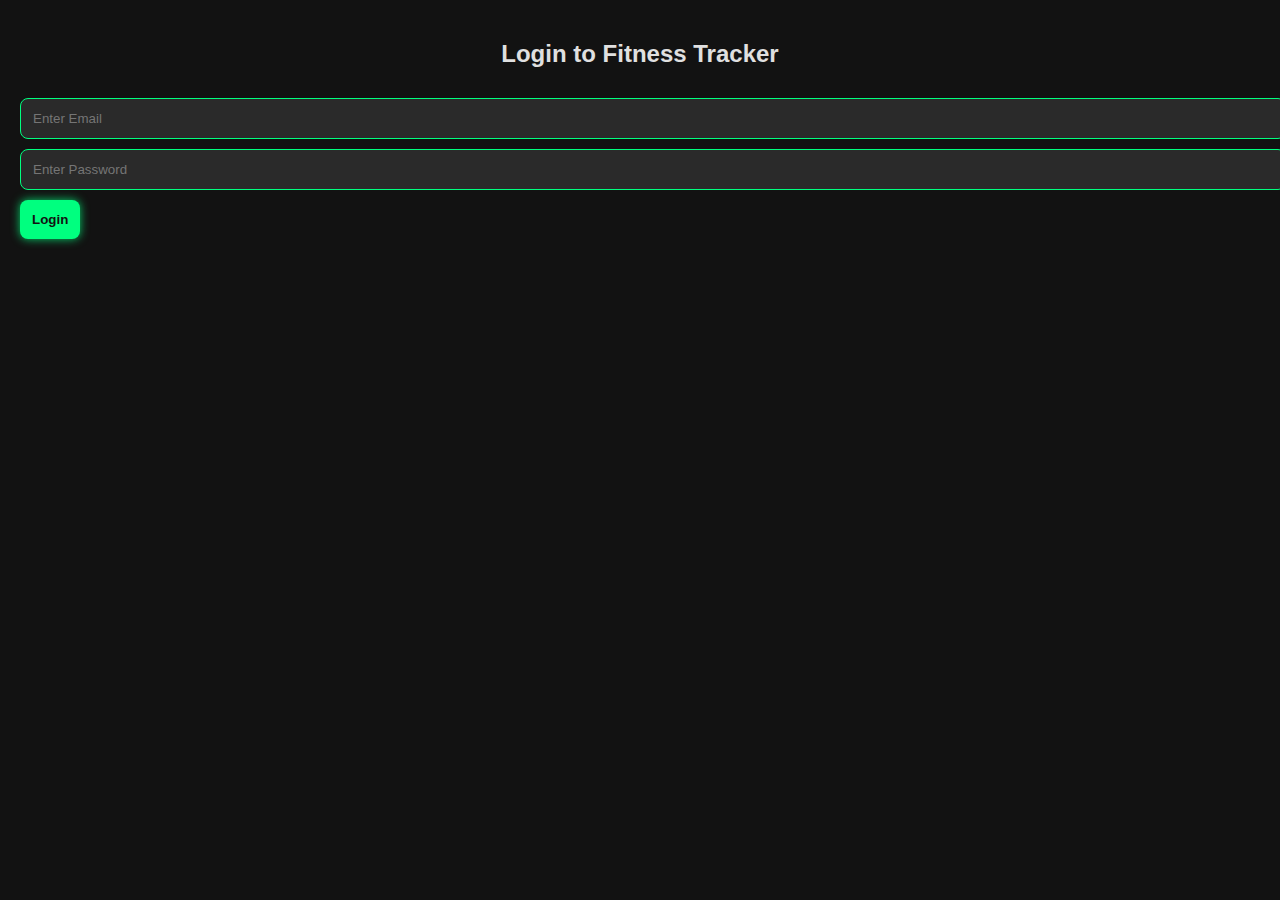
<file: fitness/index.html>
<!DOCTYPE html>
<html lang="en">
<head>
    <meta charset="UTF-8">
    <meta name="viewport" content="width=device-width, initial-scale=1.0">
    <title>Fitness Tracker - Login</title>
    <link rel="stylesheet" href="style.css">
</head>
<body>
    <div class="login-container">
        <h2>Login to Fitness Tracker</h2>
        <input type="email" id="email" placeholder="Enter Email" required>
        <input type="password" id="password" placeholder="Enter Password" required>
        <button onclick="login()">Login</button>
    </div>

    <script>
        function login() {
            const email = document.getElementById('email').value;
            const password = document.getElementById('password').value;
            
            if (email && password) {
                localStorage.setItem("userEmail", email);
                window.location.href = "dashboard.html"; // Redirect to Dashboard
            } else {
                alert("Please enter valid credentials");
            }
        }
    </script>
</body>
</html>
</file>
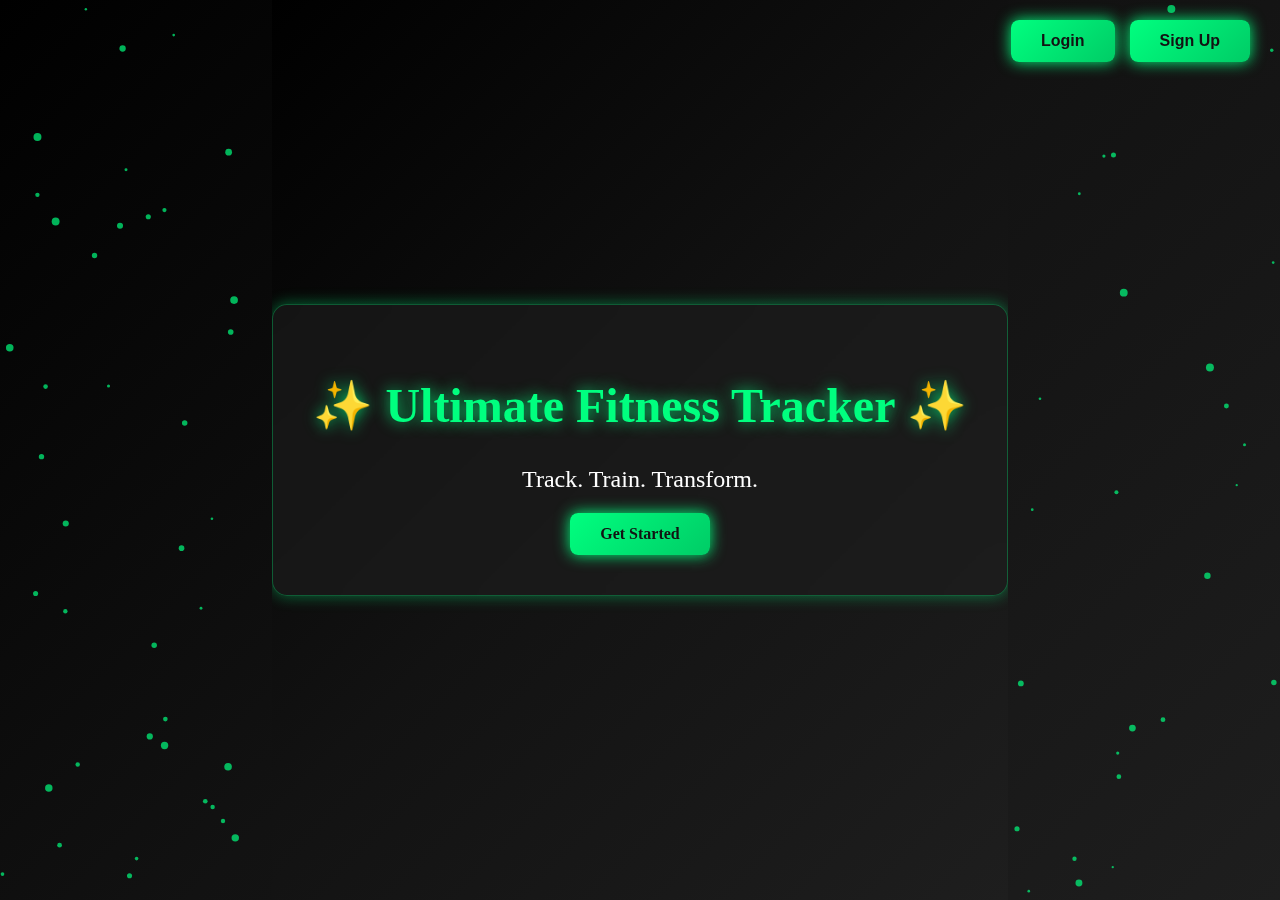
<file: fitness/frontpage.html>
<!DOCTYPE html>
<html lang="en">
<head>
    <meta charset="UTF-8">
    <meta name="viewport" content="width=device-width, initial-scale=1.0">
    <title>Ultimate Fitness Tracker</title>
    <link rel="stylesheet" href="frontpage.css">
</head>
<body>

    <!-- Animated Background -->
    <canvas id="particleCanvas"></canvas>

    <!-- Top Right Auth Section -->
    <div class="auth-section" id="auth-buttons">
        <button class="neon-btn" onclick="window.location.href='login.html'">Login</button>
        <button class="neon-btn" onclick="window.location.href='signup.html'">Sign Up</button>
    </div>

    <!-- Logout Button -->
    <div class="logout-container" id="logout-section" style="display: none;">
        <button id="logout-btn" class="neon-btn" onclick="logout()">Logout</button>
    </div>

    <!-- Centered Content -->
    <main class="hero-section">
        <div class="glassmorphic-box">
            <h1 class="title">✨ Ultimate Fitness Tracker ✨</h1>
            <p class="tagline">Track. Train. Transform.</p>
            <a href="dashboard.html" class="neon-btn" id="start-btn">Get Started</a>
        </div>
    </main>

    <script src="particles.js"></script>
    <script src="frontpage.js"></script>
</body>
</html>
</file>
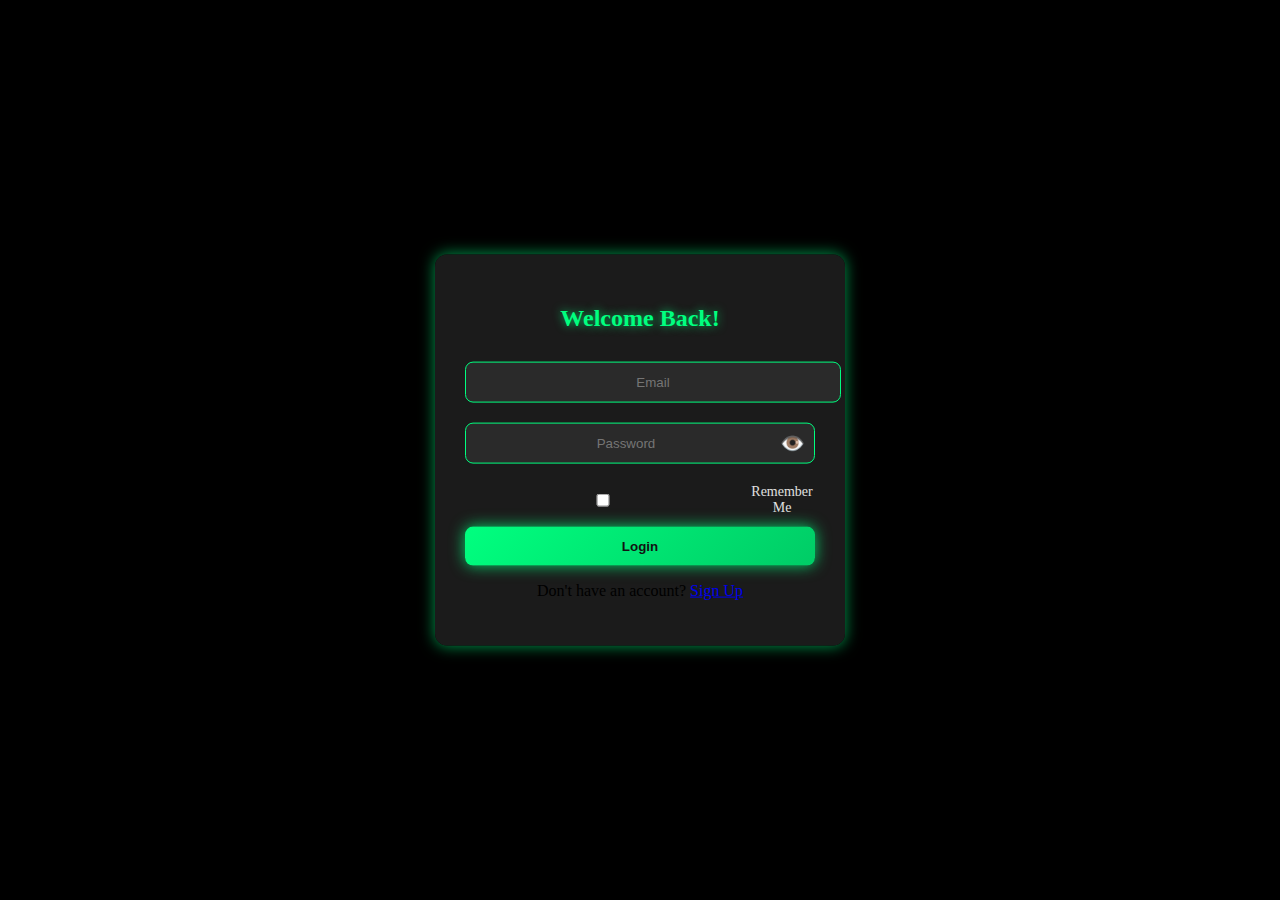
<file: fitness/login.html>
<!DOCTYPE html>
<html lang="en">
<head>
    <meta charset="UTF-8">
    <meta name="viewport" content="width=device-width, initial-scale=1.0">
    <title>Login - Ultimate Fitness Tracker</title>
    <link rel="stylesheet" href="login.css">
</head>
<body>

  
    <!-- Login Form -->
    <div class="login-container">
        <h2>Welcome Back!</h2>
        <form id="loginForm">
            <input type="email" id="email" placeholder="Email" required>

            <div class="password-container">
                <input type="password" id="login-password" placeholder="Password" required>
                <span class="toggle-password" onclick="togglePassword('login-password')">👁️</span>
            </div>

            <label class="remember-me">
                <input type="checkbox" id="rememberMe"> Remember Me
            </label>

            <button type="submit" class="login-submit">Login</button>
        </form>
        <p id="error-message" class="error-message"></p>
        <p>Don't have an account? <a href="signup.html">Sign Up</a></p>
    </div>

    <script src="login.js"></script>
</body>
</html>
</file>
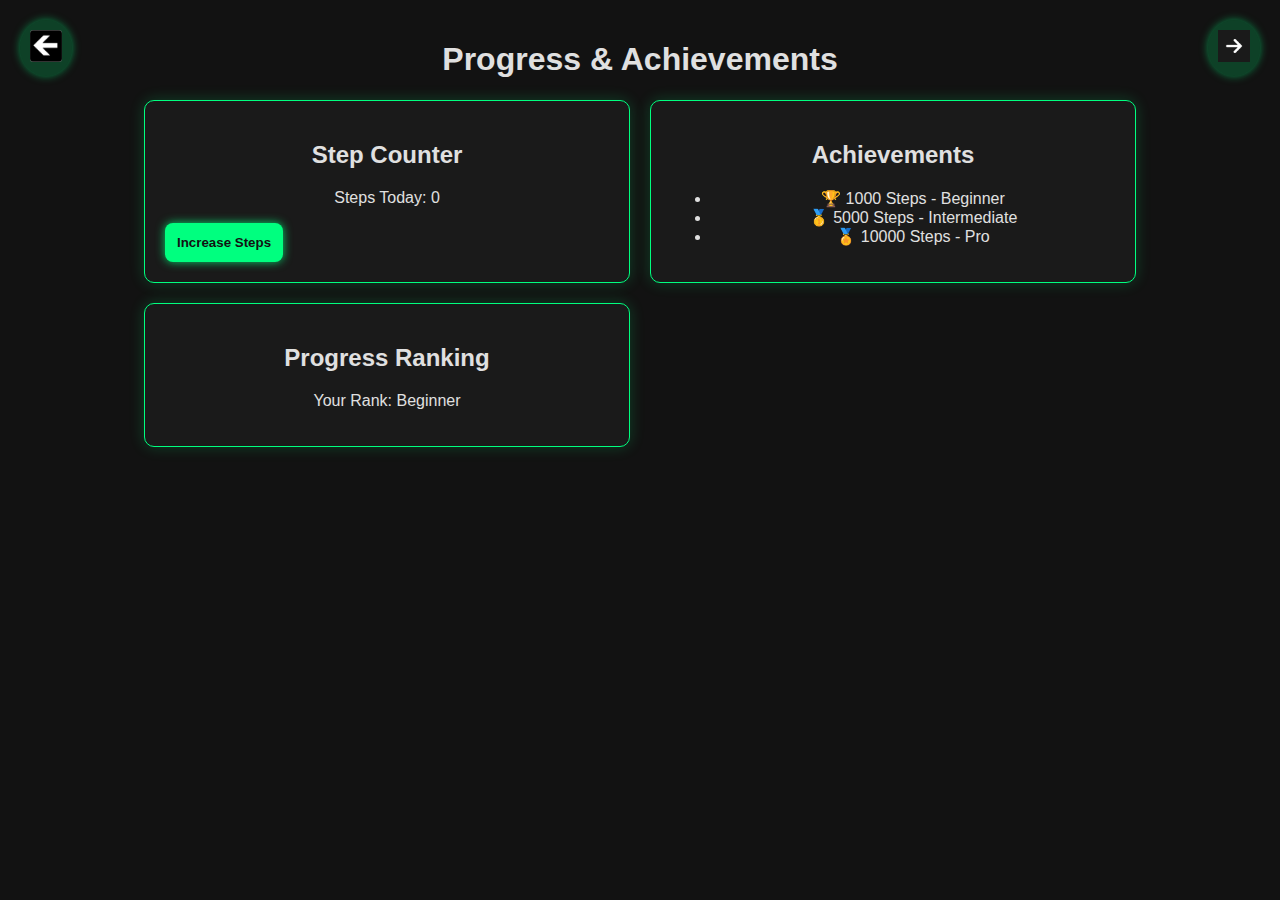
<file: fitness/progress.html>
<!DOCTYPE html>
<html lang="en">
<head>
    <meta charset="UTF-8">
    <meta name="viewport" content="width=device-width, initial-scale=1.0">
    <title>Progress & Achievements</title>
    <link rel="stylesheet" href="style.css">
</head>
<body>

    <!-- Back Button (To Health Page) -->
    <div class="back-page-container">
        <a href="health.html" class="back-page-btn">
            <img src="dd.jpg" alt="Back" class="back-icon">
        </a>
    </div>

    <!-- Next Page Button (To Tasks Page) -->
    <div class="next-page-container">
        <a href="task.html" class="next-page-btn">
            <img src="ay.jpg" alt="Next Page" class="next-icon">
        </a>
    </div>

    <h1>Progress & Achievements</h1>

    <div class="container">
        <!-- Steps Counter -->
        <div class="workout-schedule">
            <h2>Step Counter</h2>
            <p>Steps Today: <span id="steps">0</span></p>
            <button onclick="trackSteps()">Increase Steps</button>
        </div>

        <!-- User Achievements -->
        <div class="workout-schedule">
            <h2>Achievements</h2>
            <ul id="achievements-list">
                <li>🏆 1000 Steps - Beginner</li>
                <li>🥇 5000 Steps - Intermediate</li>
                <li>🏅 10000 Steps - Pro</li>
            </ul>
        </div>

        <!-- Progress Ranking -->
        <div class="workout-schedule">
            <h2>Progress Ranking</h2>
            <p>Your Rank: <span id="rank">Beginner</span></p>
        </div>
    </div>

    <script src="progress.js"></script>

</body>
</html>
</file>
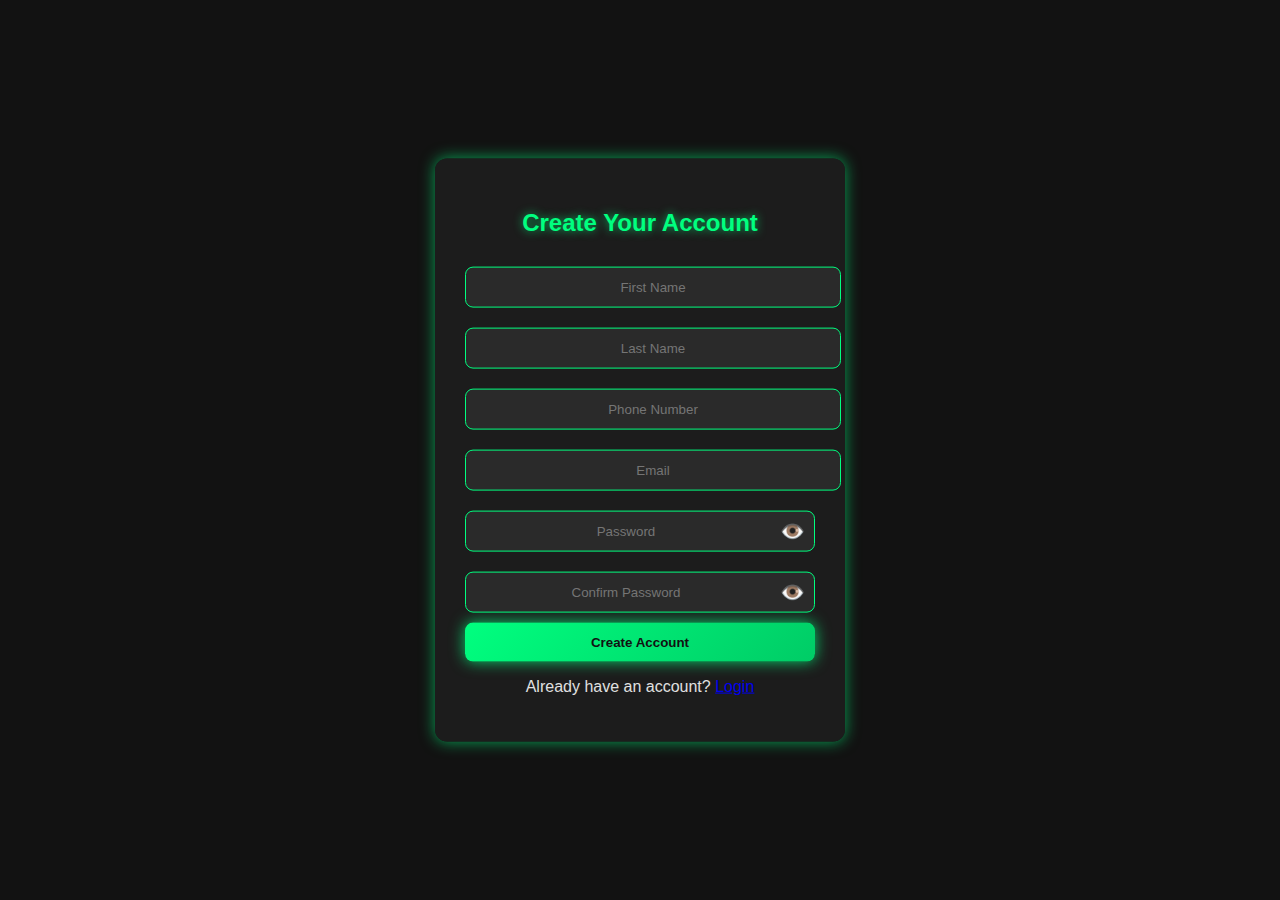
<file: fitness/signup.html>
<!DOCTYPE html>
<html lang="en">
<head>
    <meta charset="UTF-8">
    <meta name="viewport" content="width=device-width, initial-scale=1.0">
    <title>Sign Up - Ultimate Fitness Tracker</title>
    <link rel="stylesheet" href="signup.css">
</head>
<body>

    

    <!-- Sign Up Form -->
    <div class="signup-container">
        <h2>Create Your Account</h2>
        <form action="#" method="POST">
            <input type="text" placeholder="First Name" required>
            <input type="text" placeholder="Last Name" required>
            <input type="tel" placeholder="Phone Number" required>
            <input type="email" placeholder="Email" required>

            <div class="password-container">
                <input type="password" id="password" placeholder="Password" required>
                <span class="toggle-password" onclick="togglePassword('password')">👁️</span>
            </div>

            <div class="password-container">
                <input type="password" id="confirm-password" placeholder="Confirm Password" required>
                <span class="toggle-password" onclick="togglePassword('confirm-password')">👁️</span>
            </div>

            <button type="submit" class="signup-submit">Create Account</button>
        </form>
        <p>Already have an account? <a href="login.html">Login</a></p>
    </div>

    <script src="signup.js"></script>
</body>
</html>
</file>
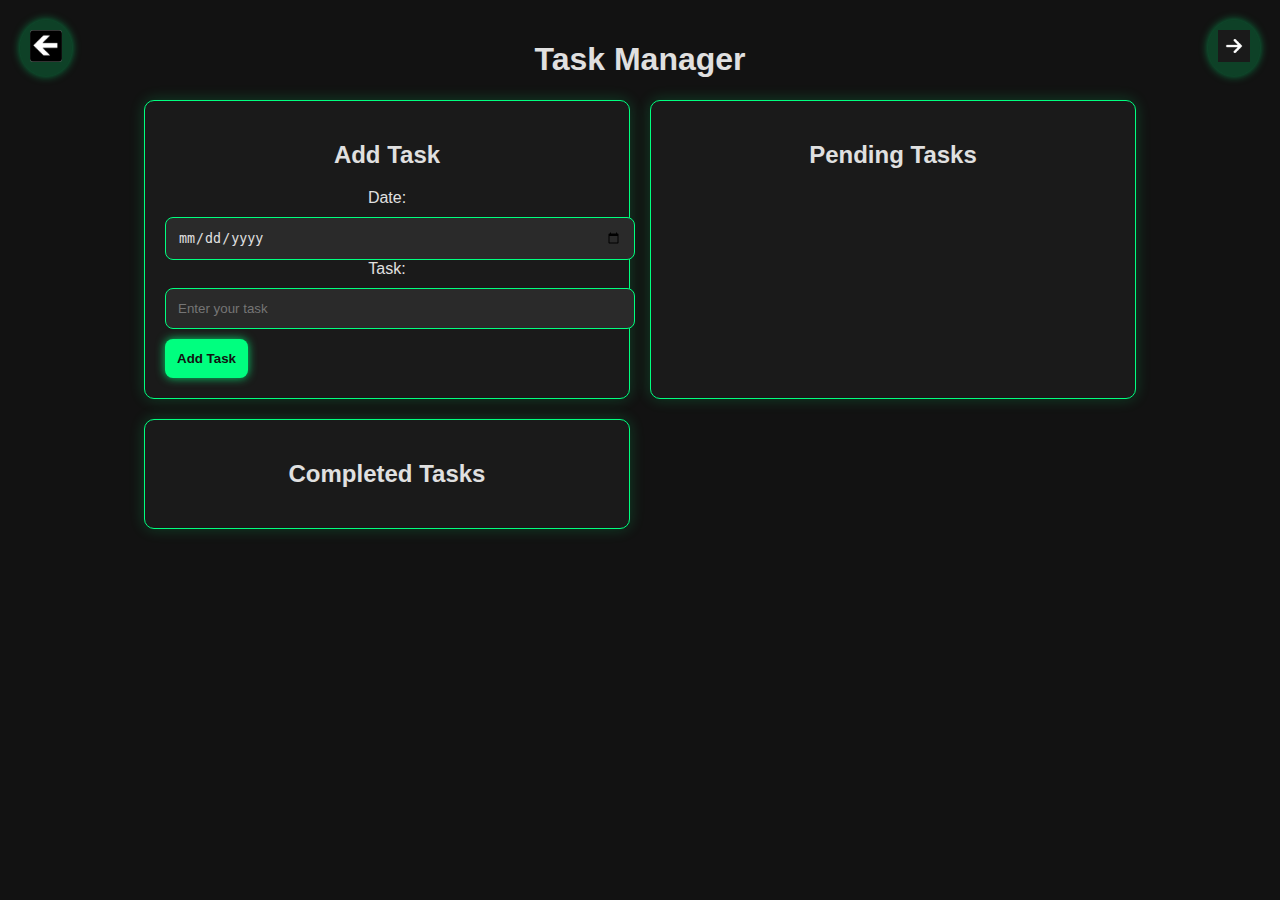
<file: fitness/task.html>
<!DOCTYPE html>
<html lang="en">
<head>
    <meta charset="UTF-8">
    <meta name="viewport" content="width=device-width, initial-scale=1.0">
    <title>To-Do List & Completed Tasks</title>
    <link rel="stylesheet" href="style.css">
</head>
<body>

    <!-- Back Button (To Progress Page) -->
    <div class="back-page-container">
        <a href="progress.html" class="back-page-btn">
            <img src="dd.jpg" alt="Back" class="back-icon">
        </a>
    </div>

    <!-- Next Page Button (To Workout Page) -->
    <div class="next-page-container">
        <a href="workout.html" class="next-page-btn">
            <img src="ay.jpg" alt="Next Page" class="next-icon">
        </a>
    </div>

    <h1>Task Manager</h1>

    <div class="container">
        <!-- Add Task Section -->
        <div class="workout-schedule">
            <h2>Add Task</h2>
            <label for="taskDate">Date:</label>
            <input type="date" id="taskDate">

            <label for="taskInput">Task:</label>
            <input type="text" id="taskInput" placeholder="Enter your task">

            <button id="addTaskButton">Add Task</button>
        </div>

        <!-- Pending Tasks -->
        <div class="workout-schedule">
            <h2>Pending Tasks</h2>
            <ul id="pendingTasks"></ul>
        </div>

        <!-- Completed Tasks -->
        <div class="workout-schedule">
            <h2>Completed Tasks</h2>
            <ul id="completedTasks"></ul>
        </div>
    </div>

    <script src="task.js"></script>

</body>
</html>
</file>
<file: fitness/style.css>
@import url('https://fonts.googleapis.com/css2?family=Rajdhani:wght@400;700&display=swap');

body {
    font-family: 'Arial', sans-serif;
    background-color: #121212; /* Dark background */
    margin: 0;
    padding: 20px;
    text-align: center;
    color: #E0E0E0; /* Soft white text */
}

/* Layout Containers */
.container {
    display: grid;
    grid-template-columns: 1fr 1fr;
    grid-template-rows: auto auto;
    gap: 20px;
    width: 80%;
    margin: auto;
}

.left-container, .right-container {
    width: 48%;
    height: 90vh;
    padding: 20px;
    background: #1E1E1E; /* Dark gray */
    border-radius: 10px;
    box-shadow: 0px 0px 10px rgba(0, 255, 127, 0.2);
    overflow: auto;
}

/* Cards & Sections */
.workout-schedule, .workout-history, .chart-container {
    background: #1A1A1A; /* Darker section background */
    padding: 20px;
    border-radius: 10px;
    box-shadow: 0 0 15px rgba(0, 255, 127, 0.2); /* Neon glow */
    border: 1px solid #00FF7F;
    transition: transform 0.2s ease, box-shadow 0.3s ease;
}

.workout-schedule:hover, .workout-history:hover, .chart-container:hover {
    transform: scale(1.02);
    box-shadow: 0 0 20px rgba(0, 255, 127, 0.5);
}

/* Time Display */
.time-display {
    font-size: 2em;
    font-weight: bold;
    color: #00FF7F;
}

/* Buttons */
button {
    display: block;
    margin-top: 10px;
    padding: 12px;
    background-color: #00FF7F;
    color: #121212;
    border: none;
    cursor: pointer;
    font-weight: bold;
    border-radius: 8px;
    box-shadow: 0 0 10px rgba(0, 255, 127, 0.8);
    transition: transform 0.2s ease, box-shadow 0.3s ease;
}

button:hover {
    background-color: #00cc66;
    box-shadow: 0 0 15px rgba(0, 255, 127, 1);
    transform: scale(1.05);
}

/* Inputs & Selects */
select, input {
    width: 100%;
    padding: 12px;
    margin-top: 10px;
    background: #2A2A2A;
    color: #E0E0E0;
    border: 1px solid #00FF7F;
    border-radius: 8px;
    transition: border 0.3s ease, box-shadow 0.3s ease;
}

select option {
    background: #1A1A1A;
    color: #E0E0E0;
}

input:focus, select:focus {
    border-color: #00cc66;
    outline: none;
    box-shadow: 0 0 10px rgba(0, 255, 127, 0.8);
}

/* Workout History Entries */
.history-entry {
    background: #2A2A2A;
    padding: 10px;
    margin: 5px 0;
    border-radius: 5px;
    color: #E0E0E0;
    display: flex;
    justify-content: space-between;
    align-items: center;
    transition: transform 0.2s ease, box-shadow 0.3s ease;
}

.history-entry:hover {
    transform: scale(1.02);
    box-shadow: 0 0 10px rgba(0, 255, 127, 0.6);
}

/* Button Group */
.button-group {
    display: flex;
    gap: 10px;
}

/* Edit and Delete Buttons */
.edit-btn, .delete-btn {
    padding: 6px 12px;
    font-size: 14px;
    font-weight: bold;
    border: none;
    border-radius: 6px;
    cursor: pointer;
    transition: transform 0.2s ease, box-shadow 0.3s ease;
}

/* Edit Button */
.edit-btn {
    background: linear-gradient(135deg, #007BFF, #0056b3);
    color: white;
    box-shadow: 0 0 10px rgba(0, 123, 255, 0.8);
}

.edit-btn:hover {
    background: linear-gradient(135deg, #0056b3, #003d80);
    box-shadow: 0 0 15px rgba(0, 123, 255, 1);
    transform: scale(1.05);
}

/* Delete Button */
.delete-btn {
    background: linear-gradient(135deg, #FF4C4C, #CC0000);
    color: white;
    box-shadow: 0 0 10px rgba(255, 76, 76, 0.8);
}

.delete-btn:hover {
    background: linear-gradient(135deg, #CC0000, #990000);
    box-shadow: 0 0 15px rgba(255, 76, 76, 1);
    transform: scale(1.05);
}

/* Next Page Button */
.next-page-container {
    position: absolute;
    top: 20px;
    right: 20px;
}

.next-page-btn {
    display: inline-block;
    background: rgba(0, 255, 127, 0.2);
    padding: 10px;
    border-radius: 50%;
    box-shadow: 0 0 8px rgba(0, 255, 127, 0.5);
    transition: transform 0.3s ease, box-shadow 0.3s ease;
}

.next-page-btn:hover {
    transform: scale(1.1);
    box-shadow: 0 0 12px rgba(0, 255, 127, 1);
}

/* Back Page Button */
.back-page-container {
    position: absolute;
    top: 20px;
    left: 20px;
}

.back-page-btn {
    display: inline-block;
    background: rgba(0, 255, 127, 0.2);
    padding: 10px;
    border-radius: 50%;
    box-shadow: 0 0 8px rgba(0, 255, 127, 0.5);
    transition: transform 0.3s ease, box-shadow 0.3s ease;
}

.back-page-btn:hover {
    transform: scale(1.1);
    box-shadow: 0 0 12px rgba(0, 255, 127, 1);
}

/* Fix Arrow Icon Size */
.next-icon, .back-icon {
    width: 32px;
    height: 32px;
}

/* Responsive Design */
@media screen and (max-width: 768px) {
    .container {
        grid-template-columns: 1fr;
        width: 90%;
    }

    canvas {
        height: 220px !important;
    }

    .next-page-container, .back-page-container {
        top: 10px;
    }

    .next-icon, .back-icon {
        width: 28px;
        height: 28px;
    }
}
</file>
<file: fitness/frontpage.css>
/* Fullscreen Background */
body, html {
    margin: 0;
    padding: 0;
    height: 100%;
    display: flex;
    justify-content: center;
    align-items: center;
    flex-direction: column;
    background: linear-gradient(135deg, #000000, #121212, #1E1E1E);
    overflow: hidden;
}

/* Particle Background */
canvas {
    position: fixed;
    top: 0;
    left: 0;
    width: 100%;
    height: 100%;
    z-index: -1;
}

/* Top Right Auth Section */
.auth-section {
    position: absolute;
    top: 20px;
    right: 30px;
    display: flex;
    gap: 15px;
}

/* Logout Button */
.logout-container {
    position: absolute;
    top: 20px;
    right: 30px;
    display: none; /* Initially hidden */
}

/* Neon Buttons */
.neon-btn {
    display: inline-block;
    background: linear-gradient(135deg, #00FF7F, #00cc66);
    color: #121212;
    padding: 12px 30px;
    font-size: 16px;
    font-weight: bold;
    border-radius: 8px;
    text-decoration: none;
    border: none;
    cursor: pointer;
    box-shadow: 0 0 15px rgba(0, 255, 127, 1);
    transition: transform 0.3s ease, box-shadow 0.3s ease;
}

.neon-btn:hover {
    background: linear-gradient(135deg, #00cc66, #00994d);
    box-shadow: 0 0 25px rgba(0, 255, 127, 1);
    transform: scale(1.1);
}

/* Logout Button Styling */
#logout-btn {
    background: linear-gradient(135deg, #FF4C4C, #FF0000);
    color: white;
    padding: 12px 30px;
    font-size: 16px;
    font-weight: bold;
    border-radius: 8px;
    text-decoration: none;
    border: none;
    cursor: pointer;
    box-shadow: 0 0 15px rgba(255, 0, 0, 0.8);
    transition: transform 0.3s ease, box-shadow 0.3s ease;
}

#logout-btn:hover {
    background: linear-gradient(135deg, #FF0000, #CC0000);
    box-shadow: 0 0 25px rgba(255, 0, 0, 1);
    transform: scale(1.1);
}

/* Disabled "Get Started" Button */
button[disabled] {
    pointer-events: none;
    opacity: 0.5;
}

/* Centered Content */
.hero-section {
    text-align: center;
}

/* Glassmorphic Box */
.glassmorphic-box {
    background: rgba(30, 30, 30, 0.6);
    border-radius: 15px;
    padding: 40px;
    text-align: center;
    box-shadow: 0 0 15px rgba(0, 255, 127, 0.4);
    backdrop-filter: blur(10px);
    border: 1px solid rgba(0, 255, 127, 0.3);
}

/* Glowing Title */
.title {
    font-size: 3em;
    font-weight: bold;
    color: #00FF7F;
    text-shadow: 0 0 15px rgba(0, 255, 127, 0.8);
    animation: glowPulse 1.5s infinite alternate;
}

@keyframes glowPulse {
    0% { text-shadow: 0 0 15px rgba(0, 255, 127, 0.6); }
    100% { text-shadow: 0 0 30px rgba(0, 255, 127, 1); }
}

/* White Tagline */
.tagline {
    font-size: 1.5em;
    color: white;
    margin-bottom: 20px;
}
</file>
<file: fitness/login.css>
/* Full Black Background */
body {
    background-color: #000;
}

/* Login Container */
.login-container {
    background: rgba(30, 30, 30, 0.9);
    padding: 30px;
    border-radius: 12px;
    box-shadow: 0 0 15px rgba(0, 255, 127, 0.6);
    width: 350px;
    text-align: center;
    position: absolute;
    top: 50%;
    left: 50%;
    transform: translate(-50%, -50%);
}

.login-container h2 {
    color: #00FF7F;
    text-shadow: 0 0 10px rgba(0, 255, 127, 0.7);
}

/* Input Fields */
.login-container input {
    width: 100%;
    padding: 12px;
    margin: 10px 0;
    background: #2A2A2A;
    border: 1px solid #00FF7F;
    color: #E0E0E0;
    border-radius: 8px;
    text-align: center;
    transition: all 0.3s ease-in-out;
}

.login-container input:focus {
    border-color: #00cc66;
    box-shadow: 0 0 10px rgba(0, 255, 127, 0.8);
    outline: none;
}

/* Password Field with Eye Icon */
.password-container {
    position: relative;
    display: flex;
    align-items: center;
}

.password-container input {
    width: 100%;
    padding-right: 40px;
}

.toggle-password {
    position: absolute;
    right: 10px;
    cursor: pointer;
    font-size: 20px;
    color: #00FF7F;
    transition: color 0.3s ease;
}

.toggle-password:hover {
    color: #00cc66;
}

/* Remember Me */
.remember-me {
    display: flex;
    align-items: center;
    justify-content: center;
    color: #E0E0E0;
    font-size: 14px;
    margin: 10px 0;
}

.remember-me input {
    margin-right: 8px;
}

/* Error Message */
.error-message {
    color: red;
    font-size: 14px;
    margin-top: 5px;
}

/* Login Button */
.login-submit {
    width: 100%;
    padding: 12px;
    background: linear-gradient(135deg, #00FF7F, #00cc66);
    color: #121212;
    font-weight: bold;
    border: none;
    border-radius: 8px;
    cursor: pointer;
    transition: all 0.3s ease-in-out;
    box-shadow: 0 0 15px rgba(0, 255, 127, 0.8);
}

.login-submit:hover {
    background: linear-gradient(135deg, #00cc66, #00994d);
    box-shadow: 0 0 20px rgba(0, 255, 127, 1);
    transform: scale(1.05);
}

/* Back Button */
.back-page-container {
    position: absolute;
    top: 20px;
    left: 20px;
}

.back-page-btn {
    display: inline-block;
    background: rgba(0, 255, 127, 0.2);
    padding: 10px;
    border-radius: 50%;
    box-shadow: 0 0 8px rgba(0, 255, 127, 0.5);
    transition: transform 0.3s ease, box-shadow 0.3s ease;
}

.back-page-btn:hover {
    transform: scale(1.1);
    box-shadow: 0 0 12px rgba(0, 255, 127, 1);
}
</file>
<file: fitness/signup.css>
@import url('https://fonts.googleapis.com/css2?family=Rajdhani:wght@400;700&display=swap');

body {
    font-family: 'Arial', sans-serif;
    background-color: #121212; /* Dark background */
    margin: 0;
    padding: 20px;
    text-align: center;
    color: #E0E0E0; /* Soft white text */
}

/* Header Styling */
.auth-buttons {
    position: absolute;
    top: 20px;
    right: 30px;
    display: flex;
    gap: 15px;
}

.login-btn, .signup-btn {
    background-color: transparent;
    color: #00FF7F;
    border: 2px solid #00FF7F;
    padding: 10px 18px;
    font-size: 16px;
    font-weight: bold;
    border-radius: 6px;
    cursor: pointer;
    transition: all 0.3s ease;
}

.login-btn:hover, .signup-btn:hover {
    background-color: #00FF7F;
    color: #121212;
    transform: scale(1.05);
}

/* Centered Hero Section */
.hero-section {
    text-align: center;
    position: absolute;
    top: 50%;
    left: 50%;
    transform: translate(-50%, -50%);
    width: 100%;
}

/* Glowing Title */
.title {
    font-size: 3.5em;
    font-weight: bold;
    color: #00FF7F;
    text-shadow: 0 0 20px rgba(0, 255, 127, 0.8), 0 0 40px rgba(0, 255, 127, 0.5);
    animation: glowPulse 1.5s infinite alternate;
}

@keyframes glowPulse {
    0% { text-shadow: 0 0 15px rgba(0, 255, 127, 0.8), 0 0 30px rgba(0, 255, 127, 0.5); }
    100% { text-shadow: 0 0 25px rgba(0, 255, 127, 1), 0 0 50px rgba(0, 255, 127, 0.7); }
}

/* Start Button */
.start-btn {
    display: inline-block;
    background: linear-gradient(135deg, #00FF7F, #00cc66);
    color: #121212;
    padding: 15px 40px;
    font-size: 22px;
    font-weight: bold;
    border-radius: 10px;
    text-decoration: none;
    margin-top: 20px;
    box-shadow: 0 0 20px rgba(0, 255, 127, 1);
    transition: transform 0.3s ease, box-shadow 0.3s ease;
}

.start-btn:hover {
    background: linear-gradient(135deg, #00cc66, #00994d);
    box-shadow: 0 0 30px rgba(0, 255, 127, 1);
    transform: scale(1.1);
}

/* Signup Page Styling */
.signup-container {
    background: rgba(30, 30, 30, 0.9);
    padding: 30px;
    border-radius: 12px;
    box-shadow: 0 0 15px rgba(0, 255, 127, 0.6);
    width: 350px;
    text-align: center;
    position: absolute;
    top: 50%;
    left: 50%;
    transform: translate(-50%, -50%);
}

.signup-container h2 {
    color: #00FF7F;
    text-shadow: 0 0 10px rgba(0, 255, 127, 0.7);
}

/* Input Fields */
.signup-container input {
    width: 100%;
    padding: 12px;
    margin: 10px 0;
    background: #2A2A2A;
    border: 1px solid #00FF7F;
    color: #E0E0E0;
    border-radius: 8px;
    text-align: center;
    transition: all 0.3s ease-in-out;
}

.signup-container input:focus {
    border-color: #00cc66;
    box-shadow: 0 0 10px rgba(0, 255, 127, 0.8);
    outline: none;
}

/* Password Field with Eye Icon */
.password-container {
    position: relative;
    display: flex;
    align-items: center;
}

.password-container input {
    width: 100%;
    padding-right: 40px;
}

.toggle-password {
    position: absolute;
    right: 10px;
    cursor: pointer;
    font-size: 20px;
    color: #00FF7F;
    transition: color 0.3s ease;
}

.toggle-password:hover {
    color: #00cc66;
}

/* Signup Button */
.signup-submit {
    width: 100%;
    padding: 12px;
    background: linear-gradient(135deg, #00FF7F, #00cc66);
    color: #121212;
    font-weight: bold;
    border: none;
    border-radius: 8px;
    cursor: pointer;
    transition: all 0.3s ease-in-out;
    box-shadow: 0 0 15px rgba(0, 255, 127, 0.8);
}

.signup-submit:hover {
    background: linear-gradient(135deg, #00cc66, #00994d);
    box-shadow: 0 0 20px rgba(0, 255, 127, 1);
    transform: scale(1.05);
}

/* Back Button */
.back-page-container {
    position: absolute;
    top: 20px;
    left: 20px;
}

.back-page-btn {
    display: inline-block;
    background: rgba(0, 255, 127, 0.2);
    padding: 10px;
    border-radius: 50%;
    box-shadow: 0 0 8px rgba(0, 255, 127, 0.5);
    transition: transform 0.3s ease, box-shadow 0.3s ease;
}

.back-page-btn:hover {
    transform: scale(1.1);
    box-shadow: 0 0 12px rgba(0, 255, 127, 1);
}

/* Responsive Design */
@media screen and (max-width: 768px) {
    .signup-container {
        width: 90%;
    }

    .auth-buttons {
        top: 10px;
        right: 10px;
    }

    .login-btn, .signup-btn {
        padding: 8px 12px;
        font-size: 14px;
    }
}
</file>
